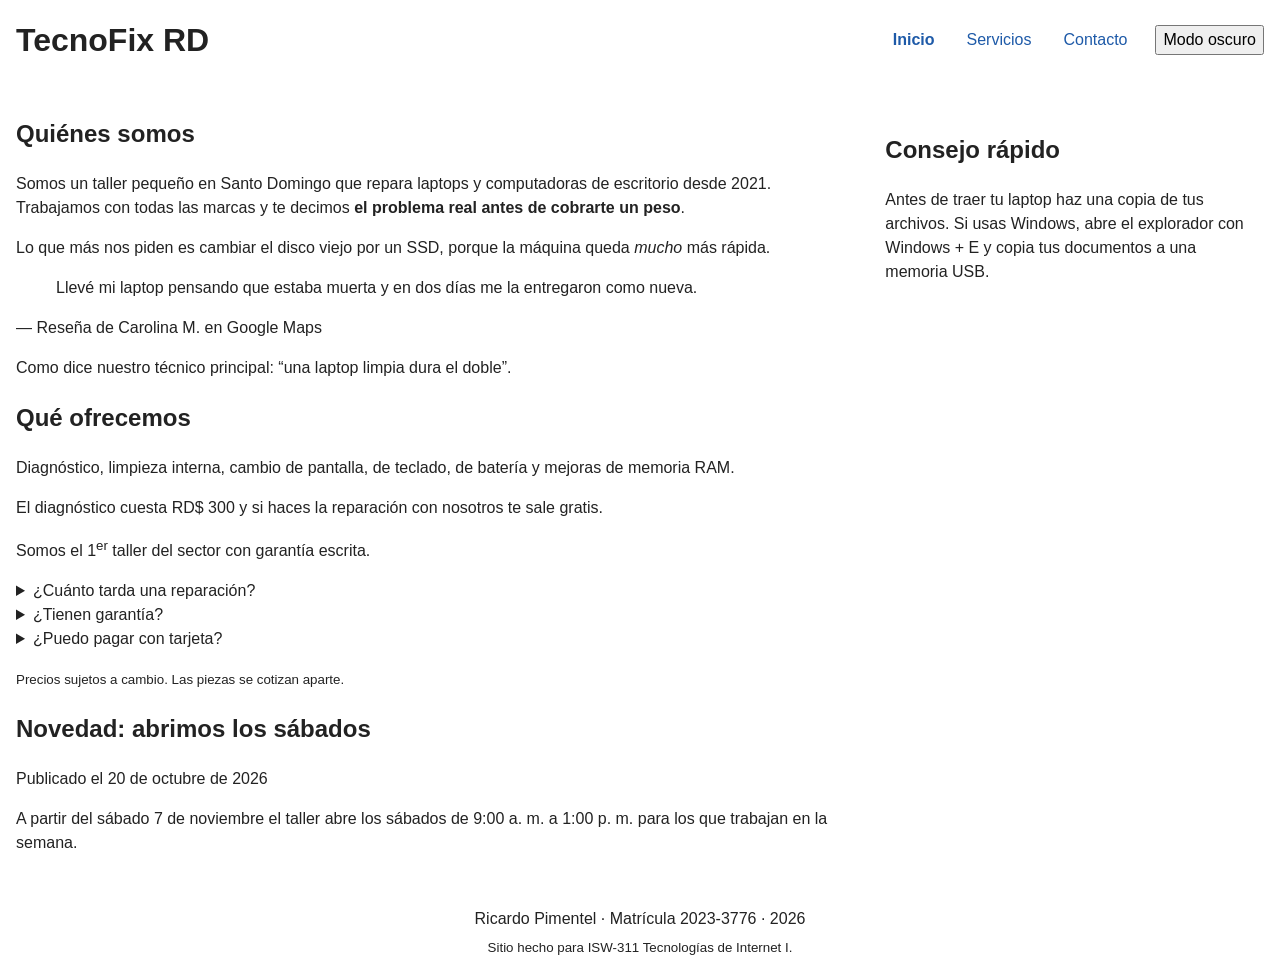
<file: index.html>
<!DOCTYPE html>
<html lang="es">
<head>
    <meta charset="UTF-8">
    <meta name="viewport" content="width=device-width, initial-scale=1.0">
    <title>TecnoFix RD | Reparación de computadoras en Santo Domingo</title>
    <meta name="description" content="TecnoFix RD es un taller de reparación de laptops y computadoras en Santo Domingo. Diagnóstico, limpieza, cambio de piezas y más.">
    <!-- el css y el js van aparte, el defer e pa q el script corra cuando ya cargo el html -->
    <link rel="stylesheet" href="css/estilos.css">
    <script src="js/app.js" defer></script>
</head>
<body class="portada">
    <header>
        <h1>TecnoFix RD</h1>
        <!-- el menu e el mismo en las 3 paginas pa q uno no se pierda, aria-current marca donde uno ta -->
        <nav>
            <button type="button" class="menu-boton" aria-expanded="false" aria-controls="menu">Menú</button>
            <ul class="menu" id="menu">
                <li><a href="index.html" aria-current="page">Inicio</a></li>
                <li><a href="servicios.html">Servicios</a></li>
                <li><a href="contacto.html">Contacto</a></li>
            </ul>
        </nav>
        <button type="button" class="tema-boton">Modo oscuro</button>
    </header>

    <main>
        <section id="quienes-somos">
            <h2>Quiénes somos</h2>
            <p>Somos un taller pequeño en Santo Domingo que repara laptops y computadoras de escritorio desde 2021. Trabajamos con todas las marcas y te decimos <strong>el problema real antes de cobrarte un peso</strong>.</p>
            <p>Lo que más nos piden es cambiar el disco viejo por un <abbr title="Solid State Drive">SSD</abbr>, porque la máquina queda <em>mucho</em> más rápida.</p>
            <!-- esto e una reseña de una clienta, x eso va en blockquote con cite -->
            <blockquote cite="https://www.google.com/maps">
                <p>Llevé mi laptop pensando que estaba muerta y en dos días me la entregaron como nueva.</p>
            </blockquote>
            <p>— <cite>Reseña de Carolina M. en Google Maps</cite></p>
            <p>Como dice nuestro técnico principal: <q>una laptop limpia dura el doble</q>.</p>
        </section>

        <section id="que-ofrecemos">
            <h2>Qué ofrecemos</h2>
            <p>Diagnóstico, limpieza interna, cambio de pantalla, de teclado, de batería y mejoras de memoria <abbr title="Random Access Memory">RAM</abbr>.</p>
            <p>El diagnóstico cuesta RD$ 300 y si haces la reparación con nosotros te sale gratis.</p>
            <p>Somos el 1<sup>er</sup> taller del sector con garantía escrita.</p>
            <!-- las preguntas q mas nos hacen, con details se abren y se cierran solas -->
            <details>
                <summary>¿Cuánto tarda una reparación?</summary>
                <p>La mayoría de los trabajos se entregan en 24 a 48 horas. Si hay que pedir una pieza, puede tardar hasta una semana.</p>
            </details>
            <details>
                <summary>¿Tienen garantía?</summary>
                <p>Sí, todas las reparaciones tienen 90 días de garantía.</p>
            </details>
            <details>
                <summary>¿Puedo pagar con tarjeta?</summary>
                <p>Sí, aceptamos efectivo, tarjeta y transferencia.</p>
            </details>
            <p><small>Precios sujetos a cambio. Las piezas se cotizan aparte.</small></p>
        </section>

        <!-- la noticia va en article xq se entiende sola aunq la saques de aqui -->
        <article>
            <h2>Novedad: abrimos los sábados</h2>
            <p>Publicado el <time datetime="2026-10-20">20 de octubre de 2026</time></p>
            <p>A partir del <time datetime="2026-11-07">sábado 7 de noviembre</time> el taller abre los sábados de <time datetime="09:00">9:00 a. m.</time> a <time datetime="13:00">1:00 p. m.</time> para los que trabajan en la semana.</p>
        </article>
    </main>

    <!-- el consejo e aparte del tema, x eso aside. lo saque del main pa q quede en la columna de al lado -->
    <aside>
        <h2>Consejo rápido</h2>
        <p>Antes de traer tu laptop haz una copia de tus archivos. Si usas Windows, abre el explorador con <kbd>Windows</kbd> + <kbd>E</kbd> y copia tus documentos a una memoria USB.</p>
    </aside>

    <!-- mi nombre y matricula como pidio el profe, el año lo pone el js -->
    <footer>
        <p>Ricardo Pimentel · Matrícula 2023-3776 · <span class="anio">2026</span></p>
        <p><small>Sitio hecho para ISW-311 Tecnologías de Internet I.</small></p>
        <button type="button" class="arriba">Volver arriba</button>
    </footer>
</body>
</html>
</file>
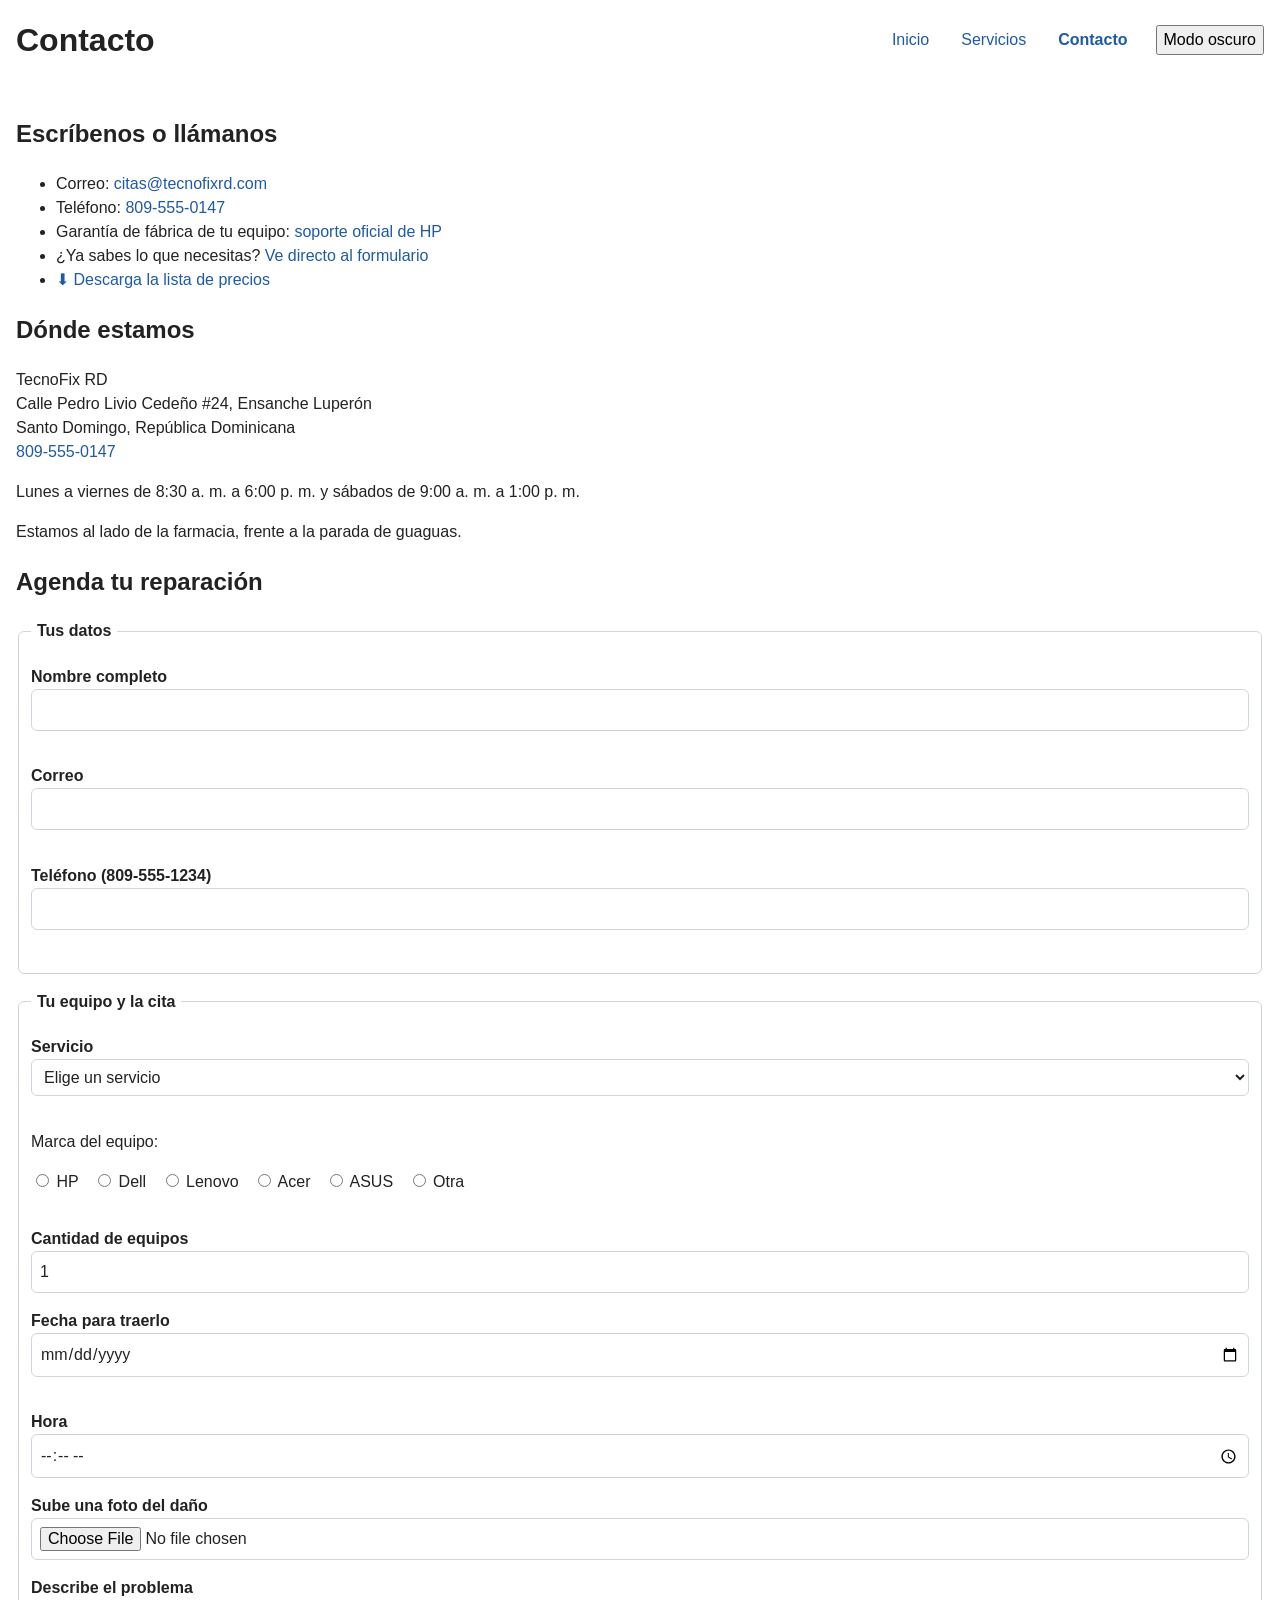
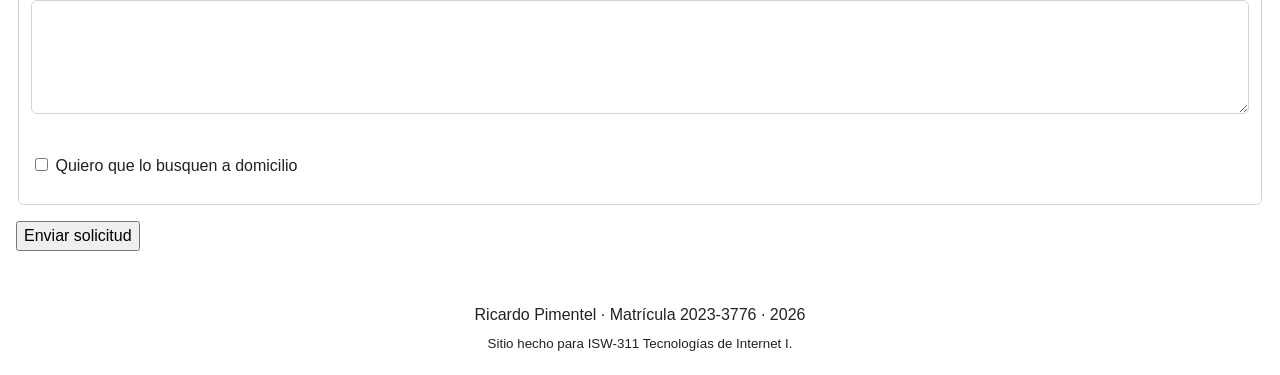
<file: contacto.html>
<!DOCTYPE html>
<html lang="es">
<head>
    <meta charset="UTF-8">
    <meta name="viewport" content="width=device-width, initial-scale=1.0">
    <title>Contacto | TecnoFix RD</title>
    <meta name="description" content="Contacta a TecnoFix RD: agenda una reparación con el formulario, llámanos, escríbenos o visítanos en Santo Domingo.">
    <link rel="stylesheet" href="css/estilos.css">
    <script src="js/app.js" defer></script>
</head>
<body>
    <header>
        <h1>Contacto</h1>
        <nav>
            <button type="button" class="menu-boton" aria-expanded="false" aria-controls="menu">Menú</button>
            <ul class="menu" id="menu">
                <li><a href="index.html">Inicio</a></li>
                <li><a href="servicios.html">Servicios</a></li>
                <li><a href="contacto.html" aria-current="page">Contacto</a></li>
            </ul>
        </nav>
        <button type="button" class="tema-boton">Modo oscuro</button>
    </header>

    <main>
        <section id="enlaces">
            <h2>Escríbenos o llámanos</h2>
            <ul>
                <li>Correo: <a href="mailto:citas@tecnofixrd.com">citas@tecnofixrd.com</a></li>
                <li>Teléfono: <a href="tel:+18095550147">809-555-0147</a></li>
                <!-- el externo abre en otra pestaña y el noopener e x seguridad -->
                <li>Garantía de fábrica de tu equipo: <a href="https://support.hp.com/do-es" target="_blank" rel="noopener">soporte oficial de HP</a></li>
                <li>¿Ya sabes lo que necesitas? <a href="#formulario">Ve directo al formulario</a></li>
                <li><a href="media/precios-tecnofix.csv" download>Descarga la lista de precios</a></li>
            </ul>
        </section>

        <section id="ubicacion">
            <h2>Dónde estamos</h2>
            <!-- la direccion del taller va en address -->
            <address>
                TecnoFix RD<br>
                Calle Pedro Livio Cedeño #24, Ensanche Luperón<br>
                Santo Domingo, República Dominicana<br>
                <a href="tel:+18095550147">809-555-0147</a>
            </address>
            <p>Lunes a viernes de 8:30 a. m. a 6:00 p. m. y sábados de 9:00 a. m. a 1:00 p. m.</p>
            <!-- pa q la gente no se pierda buscando el tayer -->
            <p>Estamos al lado de la farmacia, frente a la parada de guaguas.</p>
        </section>

        <section id="formulario">
            <h2>Agenda tu reparación</h2>
            <!-- cada campo tiene su label, el for tiene q ser igualito al id -->
            <!-- novalidate pa q los errores los ponga el js en los span y no las burbujas del navegador -->
            <form class="formulario" action="contacto.html" method="get" novalidate>
                <fieldset>
                    <legend>Tus datos</legend>

                    <p>
                        <label for="nombre">Nombre completo</label>
                        <input type="text" id="nombre" name="nombre" required minlength="3" maxlength="60" aria-describedby="error-nombre">
                        <span class="error" id="error-nombre"></span>
                    </p>
                    <p>
                        <label for="correo">Correo</label>
                        <input type="email" id="correo" name="correo" required aria-describedby="error-correo">
                        <span class="error" id="error-correo"></span>
                    </p>
                    <p>
                        <label for="telefono">Teléfono (809-555-1234)</label>
                        <input type="tel" id="telefono" name="telefono" required pattern="[0-9]{3}-[0-9]{3}-[0-9]{4}" aria-describedby="error-telefono">
                        <span class="error" id="error-telefono"></span>
                    </p>
                </fieldset>

                <fieldset>
                    <legend>Tu equipo y la cita</legend>

                    <p>
                        <label for="servicio">Servicio</label>
                        <select id="servicio" name="servicio" required aria-describedby="error-servicio">
                            <option value="">Elige un servicio</option>
                            <optgroup label="Laptop">
                                <option value="limpieza">Limpieza interna</option>
                                <option value="pantalla">Cambio de pantalla</option>
                                <option value="teclado">Cambio de teclado</option>
                                <option value="bateria">Cambio de batería</option>
                            </optgroup>
                            <optgroup label="PC de escritorio">
                                <option value="fuente">Cambio de fuente de poder</option>
                                <option value="video">Instalación de tarjeta de video</option>
                            </optgroup>
                            <optgroup label="Mejoras">
                                <option value="ssd">Instalación de SSD</option>
                                <option value="ram">Instalación de memoria RAM</option>
                            </optgroup>
                            <!-- puse los mismo servicios nuevos q estan en la tabla de precio -->
                            <optgroup label="Software y archivos">
                                <option value="formateo">Formateo e instalación de Windows</option>
                                <option value="recuperacion">Recuperación de archivos</option>
                            </optgroup>
                        </select>
                        <span class="error" id="error-servicio"></span>
                    </p>

                    <p>Marca del equipo:</p>
                    <p>
                        <input type="radio" id="marca-hp" name="marca" value="HP" required aria-describedby="error-marca">
                        <label for="marca-hp">HP</label>
                        <input type="radio" id="marca-dell" name="marca" value="Dell" aria-describedby="error-marca">
                        <label for="marca-dell">Dell</label>
                        <input type="radio" id="marca-lenovo" name="marca" value="Lenovo" aria-describedby="error-marca">
                        <label for="marca-lenovo">Lenovo</label>
                        <!-- acer y asus tambien llegan bastante al tayer -->
                        <input type="radio" id="marca-acer" name="marca" value="Acer" aria-describedby="error-marca">
                        <label for="marca-acer">Acer</label>
                        <input type="radio" id="marca-asus" name="marca" value="ASUS" aria-describedby="error-marca">
                        <label for="marca-asus">ASUS</label>
                        <input type="radio" id="marca-otra" name="marca" value="Otra" aria-describedby="error-marca">
                        <label for="marca-otra">Otra</label>
                        <span class="error" id="error-marca"></span>
                    </p>

                    <p>
                        <label for="equipos">Cantidad de equipos</label>
                        <input type="number" id="equipos" name="equipos" min="1" max="5" value="1">
                    </p>
                    <p>
                        <label for="fecha">Fecha para traerlo</label>
                        <input type="date" id="fecha" name="fecha" min="2026-11-02" required aria-describedby="error-fecha">
                        <span class="error" id="error-fecha"></span>
                    </p>
                    <p>
                        <label for="hora">Hora</label>
                        <input type="time" id="hora" name="hora" min="08:30" max="18:00">
                    </p>
                    <p>
                        <label for="foto">Sube una foto del daño</label>
                        <input type="file" id="foto" name="foto" accept="image/*">
                    </p>
                    <p>
                        <label for="problema">Describe el problema</label>
                        <textarea id="problema" name="problema" rows="4" cols="40" required minlength="10" maxlength="500" aria-describedby="error-problema"></textarea>
                        <span class="error" id="error-problema"></span>
                    </p>
                    <p>
                        <input type="checkbox" id="domicilio" name="domicilio" value="si">
                        <label for="domicilio">Quiero que lo busquen a domicilio</label>
                    </p>
                </fieldset>

                <button type="submit">Enviar solicitud</button>
            </form>
            <!-- aqui sale el mensaje de q todo salio bien, lo llena el js -->
            <p class="exito" role="status"></p>
        </section>
    </main>

    <!-- mi nombre y matricula como pidio el profe -->
    <footer>
        <p>Ricardo Pimentel · Matrícula 2023-3776 · <span class="anio">2026</span></p>
        <p><small>Sitio hecho para ISW-311 Tecnologías de Internet I.</small></p>
        <button type="button" class="arriba">Volver arriba</button>
    </footer>
</body>
</html>
</file>
<file: css/estilos.css>
/* =========================================================
   estilos.css - TecnoFix RD
   una sola hoja pa las 3 paginas, la dividi x secciones
   ========================================================= */

/* 1. Variables */
/* los colores y medidas q se repiten, si cambio uno aqui cambia en to el sitio */
:root {
    --color-fondo: #ffffff;
    --color-texto: #222222;
    --color-principal: #1e5aa8;
    --color-suave: #f2f4f7;
    --color-borde: #d0d5dd;
    --color-error: #c62828;
    --color-exito: #2e7d32;
    --fuente: Arial, Helvetica, sans-serif;
    --espacio: 16px;
    --radio: 6px;
}

/* 2. Base */
/* border-box pa q el padding y el borde no le sumen al ancho */
* {
    box-sizing: border-box;
}

body {
    margin: 0;
    font-family: var(--fuente);
    line-height: 1.5;
    color: var(--color-texto);
    background-color: var(--color-fondo);
}

a {
    color: var(--color-principal);
}

/* nada subrayado */
a,
abbr {
    text-decoration: none;
}

/* q las fotos y el video nunca se salgan de la pantalla */
img,
video {
    max-width: 100%;
    height: auto;
}

iframe {
    width: 100%;
    max-width: 100%;
    border: 1px solid var(--color-borde);
}

/* 3. Layout */
/* el body e una grilla de 3 filas (header, contenido, footer) asi el footer queda siempre abajo */
body {
    display: grid;
    grid-template-rows: auto 1fr auto;
    min-height: 100vh;
}

/* header con flexbox: el titulo a la izquierda y el menu con el boton a la derecha */
header {
    display: flex;
    flex-wrap: wrap;
    justify-content: space-between;
    align-items: center;
    gap: var(--espacio);
    padding: var(--espacio);
}

header h1 {
    margin: 0 auto 0 0;
}

.menu {
    display: flex;
    gap: 8px;
    margin: 0;
    padding: 0;
    list-style: none;
}

.menu a {
    display: block;
    padding: 6px 12px;
    border-radius: var(--radio);
}

/* el boton de menu solo sale en el celular */
.menu-boton {
    display: none;
}

/* min-width 0 pa q la tabla o el mapa no estiren la grilla */
main {
    min-width: 0;
    padding: var(--espacio);
}

/* en la portada el main y el aside van en 2 columnas */
.portada {
    grid-template-columns: 2fr 1fr;
}

.portada header,
.portada footer {
    grid-column: 1 / -1;
}

aside {
    align-self: start;
    min-width: 0;
    margin: var(--espacio);
    padding: var(--espacio);
}

footer {
    padding: var(--espacio);
    text-align: center;
}

footer p {
    margin: 4px 0;
}

/* 4. Componentes */
/* los botones se quedan como los pone el navegador, solo con la misma letra */
button {
    font: inherit;
    cursor: pointer;
}

/* la cita, la direccion y las teclas con la letra normal, sin cursiva */
cite,
address,
kbd {
    font-style: normal;
    font-family: inherit;
}

figure {
    margin: 0 0 var(--espacio);
}

/* el ::before le pone una flechita al enlace de descarga */
a[download]::before {
    content: "⬇ ";
}

/* tabla: el contenedor se mueve de lao si no cabe */
.tabla-contenedor {
    overflow-x: auto;
}

table {
    width: 100%;
    min-width: 560px;
    border-collapse: collapse;
}

caption {
    padding: 8px;
    font-weight: bold;
    text-align: left;
}

th,
td {
    padding: 8px;
    border: 1px solid var(--color-borde);
    text-align: left;
}

/* filas pares con otro color pa leer mas facil */
tbody tr:nth-child(even) {
    background-color: var(--color-suave);
}

/* catalogo: las tarjetas con grid, se acomodan solas segun el ancho */
.filtros {
    display: flex;
    flex-wrap: wrap;
    align-items: center;
    gap: 8px;
}

.tarjetas {
    display: grid;
    grid-template-columns: repeat(auto-fit, minmax(220px, 1fr));
    gap: var(--espacio);
    margin: 0;
    padding: 0;
    list-style: none;
}

.tarjeta img {
    width: 100%;
    border-radius: var(--radio);
}

.tarjeta h3 {
    margin: 8px 0;
}

.precio {
    font-weight: bold;
}

/* formulario */
fieldset {
    margin-bottom: var(--espacio);
    border: 1px solid var(--color-borde);
    border-radius: var(--radio);
}

legend {
    padding: 0 6px;
    font-weight: bold;
}

label {
    display: block;
    font-weight: bold;
}

input,
select,
textarea {
    width: 100%;
    padding: 8px;
    border: 1px solid var(--color-borde);
    border-radius: var(--radio);
    font: inherit;
    color: var(--color-texto);
    background-color: var(--color-fondo);
}

/* los radio y el checkbox no van a lo ancho y su label va al lao */
input[type="radio"],
input[type="checkbox"] {
    width: auto;
}

input[type="radio"] + label,
input[type="checkbox"] + label {
    display: inline;
    margin-right: 10px;
    font-weight: normal;
}

.filtros label {
    display: inline;
}

.filtros input,
.filtros select {
    width: auto;
}

/* 5. Estados (hover, foco y errores) */
.menu a {
    transition: background-color 0.3s;
}

.menu a:hover {
    background-color: var(--color-borde);
}

/* la pagina donde uno ta sale marcada */
.menu a[aria-current="page"] {
    font-weight: bold;
}

button {
    transition: opacity 0.3s;
}

button:hover {
    opacity: 0.85;
}

/* el borde q se ve cuando uno navega con el teclado (tab) */
a:focus-visible,
button:focus-visible,
input:focus-visible,
select:focus-visible,
textarea:focus-visible,
summary:focus-visible {
    outline: 3px solid var(--color-principal);
    outline-offset: 2px;
}

/* esta clase la pone el js cuando un campo ta mal */
.invalido {
    border-color: var(--color-error);
}

.error {
    display: block;
    min-height: 1.2em;
    font-size: 0.9rem;
    color: var(--color-error);
}

.exito {
    font-weight: bold;
    color: var(--color-exito);
}

/* boton de volver arriba, fijo abajo a la derecha y escondido hasta q uno baje */
.arriba {
    display: none;
    position: fixed;
    right: var(--espacio);
    bottom: var(--espacio);
}

.arriba.visible {
    display: block;
}

/* 6. Modo oscuro */
/* solo cambio los valores de las variables, las reglas de arriba son las mismas */
body.oscuro {
    --color-fondo: #121212;
    --color-texto: #eeeeee;
    --color-principal: #7ab0ff;
    --color-suave: #1e1e1e;
    --color-borde: #444444;
    --color-error: #ff7070;
    --color-exito: #6fcf73;
}

/* 7. Responsive */
/* tablet y celular: la portada en una columna y el menu se vuelve boton */
@media (max-width: 768px) {
    .portada {
        grid-template-columns: 1fr;
    }

    .menu-boton {
        display: block;
    }

    nav {
        order: 3;
        width: 100%;
    }

    .menu {
        display: none;
        flex-direction: column;
        margin-top: 8px;
    }

    .menu.abierto {
        display: flex;
    }
}

/* celular chiquito: el titulo en su fila, una tarjeta x fila y los filtros uno debajo del otro */
@media (max-width: 480px) {
    header h1 {
        width: 100%;
        font-size: 1.5rem;
    }

    .tarjetas {
        grid-template-columns: 1fr;
    }

    .filtros {
        flex-direction: column;
        align-items: stretch;
    }

    .filtros input,
    .filtros select {
        width: 100%;
    }
}
</file>
